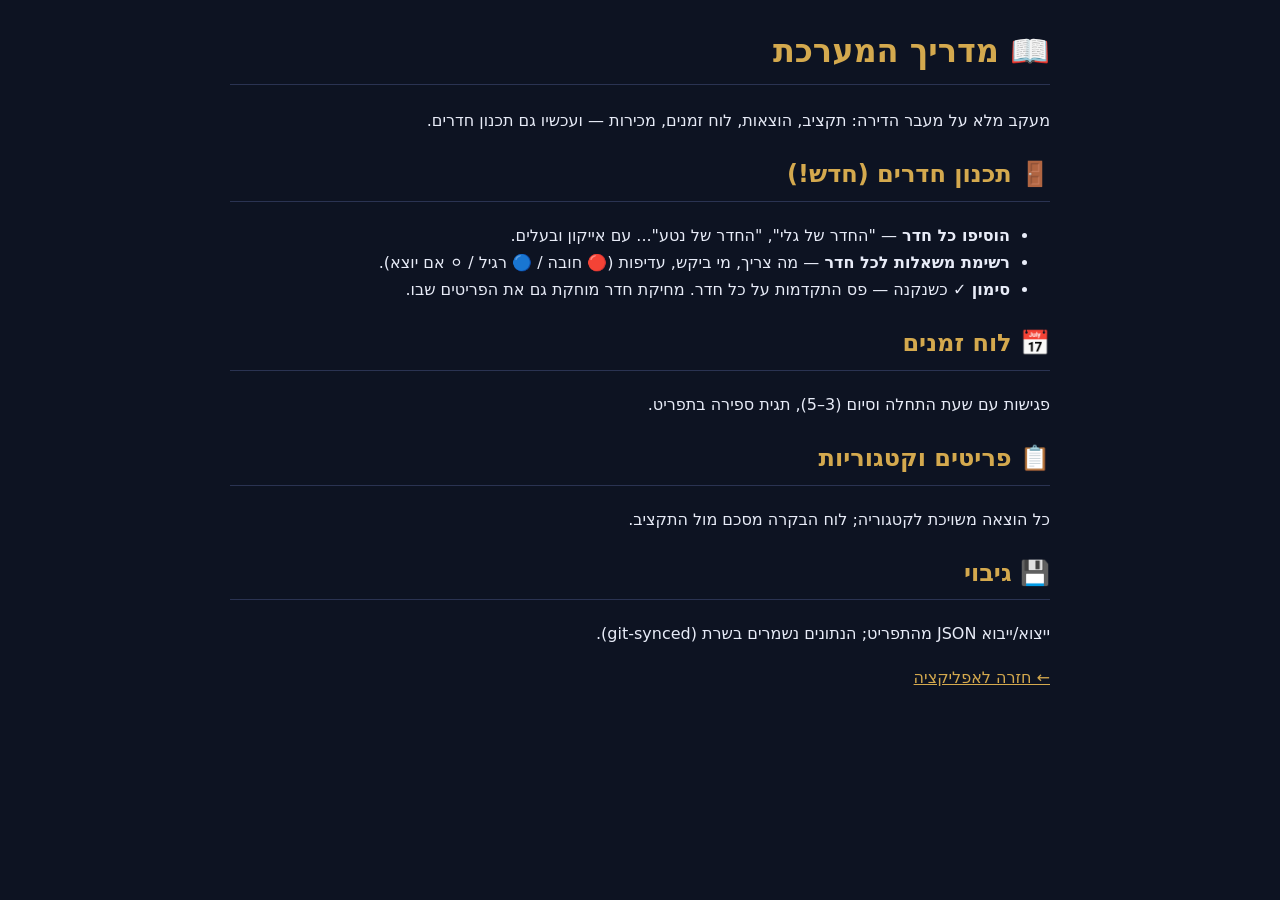
<file: moving_cost_tracker/frontend/guide.html>
<!DOCTYPE html><html lang="he" dir="rtl"><head><meta charset="utf-8"><title>מדריך — מעבר דירה</title>
<style>body{max-width:820px;margin:24px auto;padding:0 16px;font-family:system-ui;background:#0d1322;color:#e8ecf8;line-height:1.7}
h1,h2{color:#d4a94e;border-bottom:1px solid #2a3352;padding-bottom:6px}
table{border-collapse:collapse;width:100%}td,th{border:1px solid #2a3352;padding:8px 10px;text-align:right}
code{background:#1b2340;padding:1px 6px;border-radius:4px}a{color:#d4a94e}</style></head><body>
<h1>📖 מדריך המערכת</h1>
<p>מעקב מלא על מעבר הדירה: תקציב, הוצאות, לוח זמנים, מכירות — ועכשיו גם תכנון חדרים.</p>
<h2>🚪 תכנון חדרים (חדש!)</h2>
<ul>
<li><b>הוסיפו כל חדר</b> — "החדר של גלי", "החדר של נטע"... עם אייקון ובעלים.</li>
<li><b>רשימת משאלות לכל חדר</b> — מה צריך, מי ביקש, עדיפות (🔴 חובה / 🔵 רגיל / ⚪ אם יוצא).</li>
<li><b>סימון ✓</b> כשנקנה — פס התקדמות על כל חדר. מחיקת חדר מוחקת גם את הפריטים שבו.</li>
</ul>
<h2>📅 לוח זמנים</h2><p>פגישות עם שעת התחלה וסיום (3–5), תגית ספירה בתפריט.</p>
<h2>📋 פריטים וקטגוריות</h2><p>כל הוצאה משויכת לקטגוריה; לוח הבקרה מסכם מול התקציב.</p>
<h2>💾 גיבוי</h2><p>ייצוא/ייבוא JSON מהתפריט; הנתונים נשמרים בשרת (git-synced).</p>
<p><a href="/">← חזרה לאפליקציה</a></p>
</body></html>
</file>
